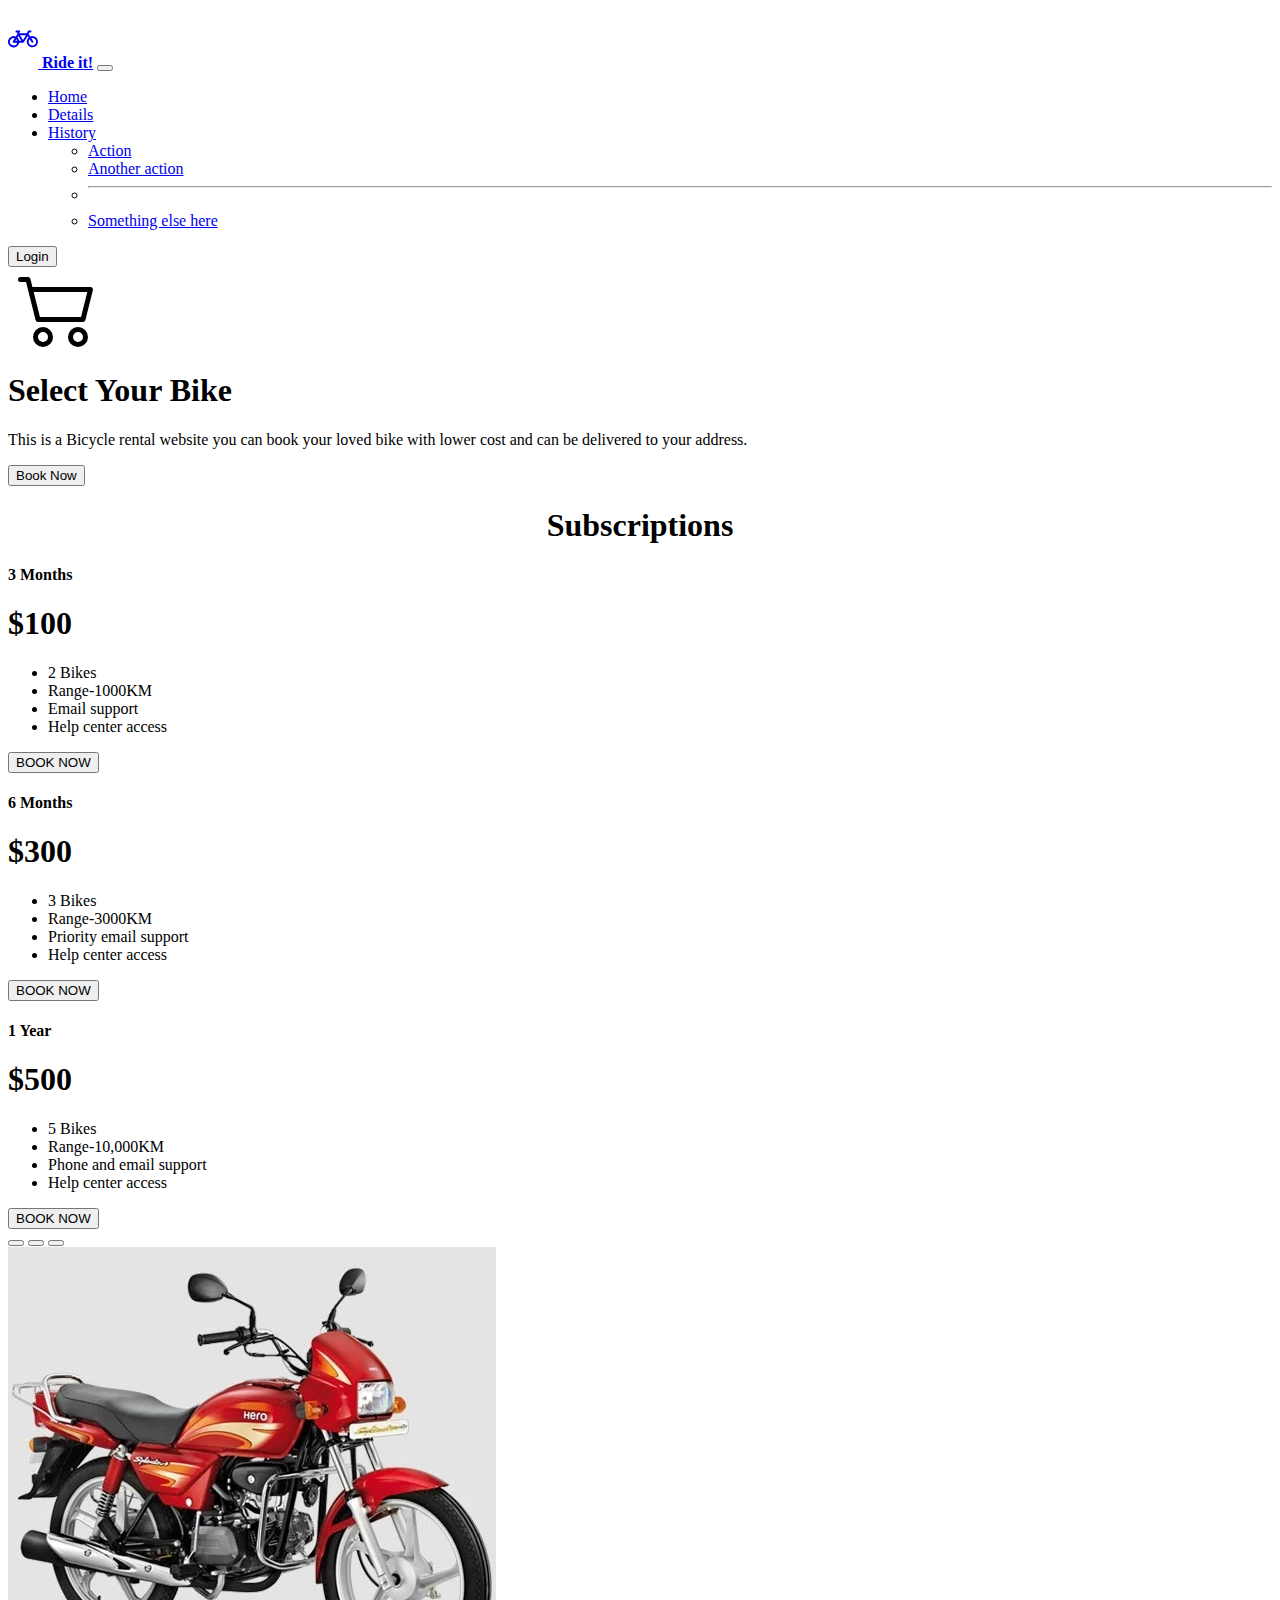
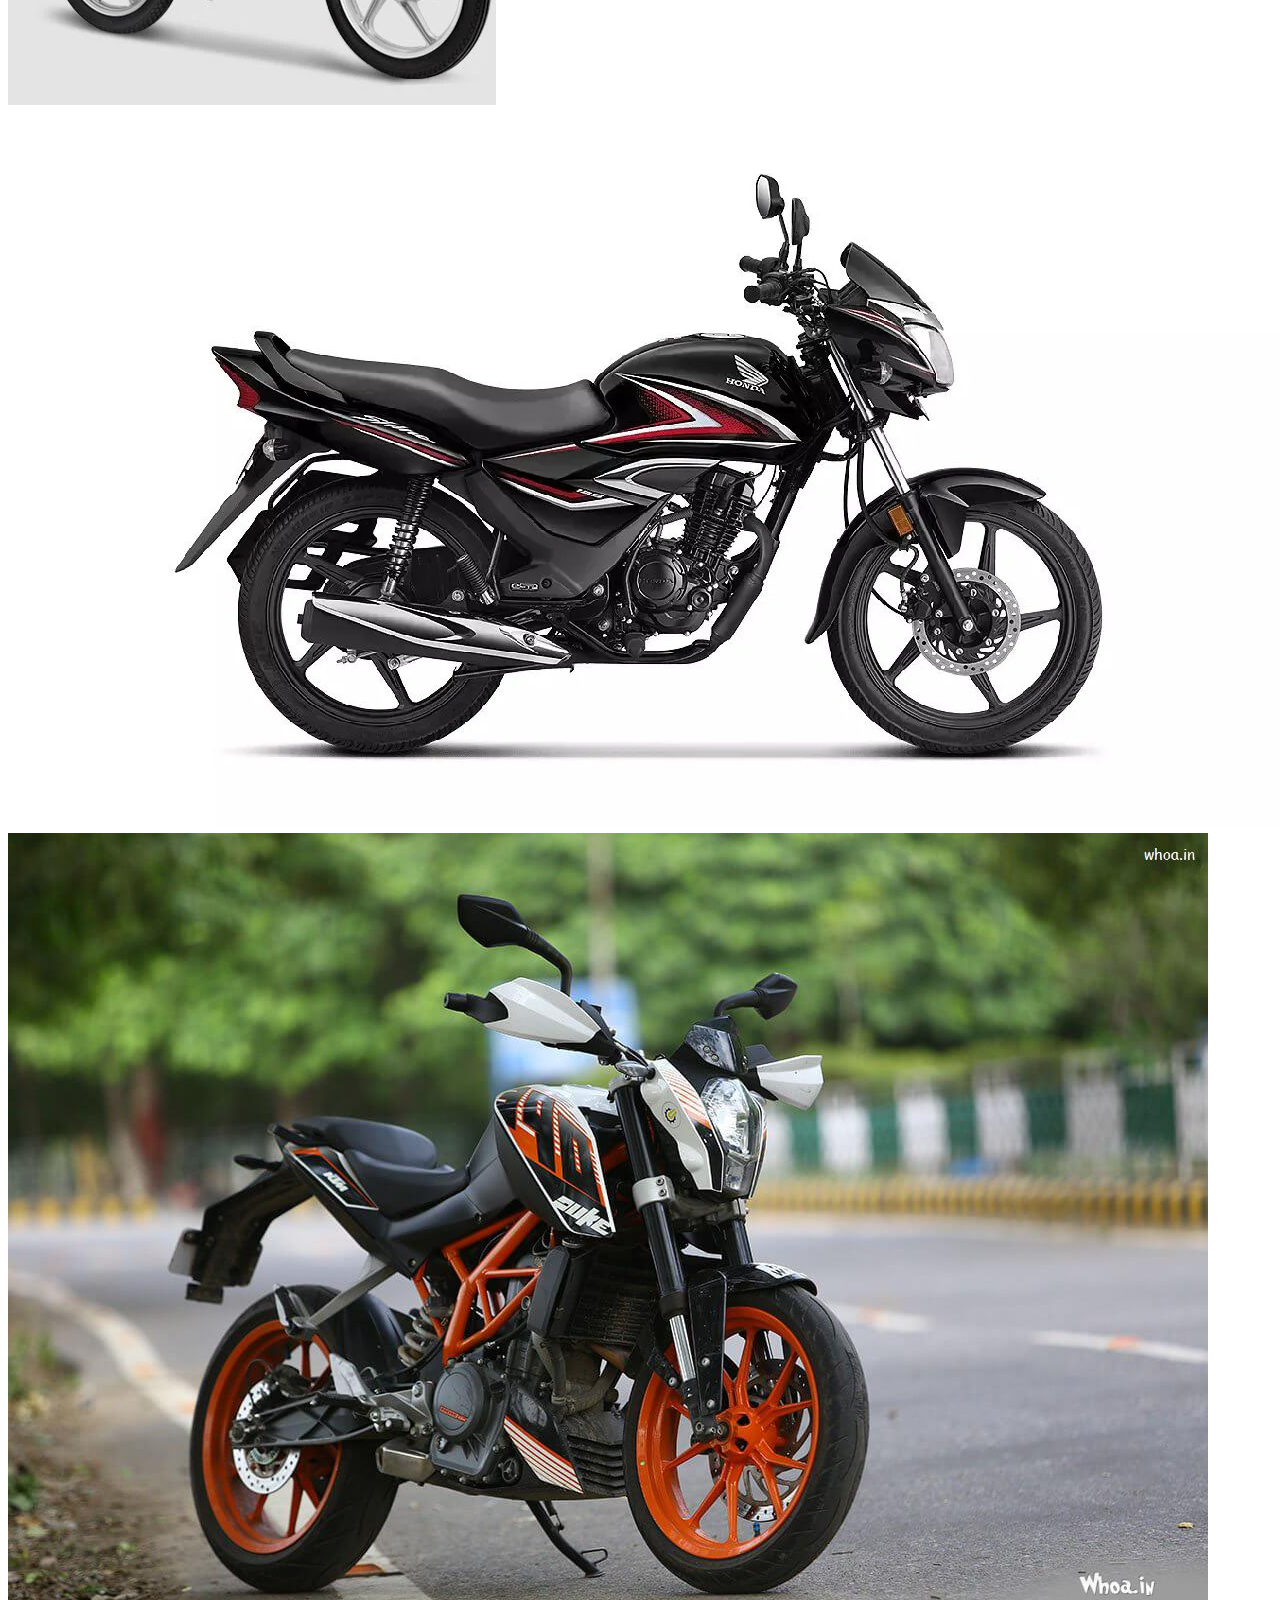
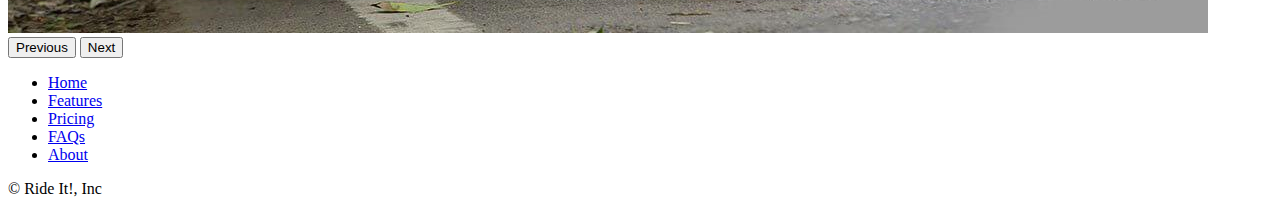
<file: index.html>
<!DOCTYPE html>
<html lang="en">

<head>
  <meta charset="UTF-8">
  <meta name="viewport" content="width=device-width, initial-scale=1.0">
  <title>Bootstrap Components</title>
  <link href="https://cdn.jsdelivr.net/npm/bootstrap@5.3.0-alpha2/dist/css/bootstrap.min.css" rel="stylesheet"
    integrity="sha384-aFq/bzH65dt+w6FI2ooMVUpc+21e0SRygnTpmBvdBgSdnuTN7QbdgL+OapgHtvPp" crossorigin="anonymous">
    <link rel="stylesheet" href="./style.css">
</head>

<body>
  <nav class="navbar navbar-expand-lg bg-body-tertiary">
    <div class="container-fluid">
      <a class="navbar-brand" href="#"><svg xmlns="http://www.w3.org/2000/svg" width="30" height="60" fill="currentColor" class="bi bi-bicycle" viewBox="0 0 16 16">
        <path d="M4 4.5a.5.5 0 0 1 .5-.5H6a.5.5 0 0 1 0 1v.5h4.14l.386-1.158A.5.5 0 0 1 11 4h1a.5.5 0 0 1 0 1h-.64l-.311.935.807 1.29a3 3 0 1 1-.848.53l-.508-.812-2.076 3.322A.5.5 0 0 1 8 10.5H5.959a3 3 0 1 1-1.815-3.274L5 5.856V5h-.5a.5.5 0 0 1-.5-.5m1.5 2.443-.508.814c.5.444.85 1.054.967 1.743h1.139zM8 9.057 9.598 6.5H6.402zM4.937 9.5a2 2 0 0 0-.487-.877l-.548.877zM3.603 8.092A2 2 0 1 0 4.937 10.5H3a.5.5 0 0 1-.424-.765zm7.947.53a2 2 0 1 0 .848-.53l1.026 1.643a.5.5 0 1 1-.848.53z"/>
      </svg><b> Ride it!</b></a>
      <button class="navbar-toggler" type="button" data-bs-toggle="collapse" data-bs-target="#navbarSupportedContent" aria-controls="navbarSupportedContent" aria-expanded="false" aria-label="Toggle navigation">
        <span class="navbar-toggler-icon"></span>
      </button>
      <div class="collapse navbar-collapse" id="navbarSupportedContent">
        <ul class="navbar-nav me-auto mb-2 mb-lg-0">
          <li class="nav-item">
            <a class="nav-link active" aria-current="page" href="#">Home</a>
          </li>
          <li class="nav-item">
            <a class="nav-link" href="#">Details</a>
          </li>
          <li class="nav-item dropdown">
            <a class="nav-link dropdown-toggle" href="#" role="button" data-bs-toggle="dropdown" aria-expanded="false">
             History
            </a>
            <ul class="dropdown-menu">
              <li><a class="dropdown-item" href="#">Action</a></li>
              <li><a class="dropdown-item" href="#">Another action</a></li>
              <li><hr class="dropdown-divider"></li>
              <li><a class="dropdown-item" href="#">Something else here</a></li>
            </ul>
          </li>
  
        </ul>
        <form class="d-flex" role="search">
          <button class="btn btn-outline-primary" type="submit"><a class="link" href="./login.html">Login</a></button>
        </form>
      </div>
    </div>
  </nav>
  <div class="p-5 text-center bg-body-tertiary rounded-3">
    <svg xmlns="http://www.w3.org/2000/svg" width="100" height="80" fill="currentColor" class="bi bi-cart2" viewBox="0 0 16 16">
      <path d="M0 2.5A.5.5 0 0 1 .5 2H2a.5.5 0 0 1 .485.379L2.89 4H14.5a.5.5 0 0 1 .485.621l-1.5 6A.5.5 0 0 1 13 11H4a.5.5 0 0 1-.485-.379L1.61 3H.5a.5.5 0 0 1-.5-.5M3.14 5l1.25 5h8.22l1.25-5zM5 13a1 1 0 1 0 0 2 1 1 0 0 0 0-2m-2 1a2 2 0 1 1 4 0 2 2 0 0 1-4 0m9-1a1 1 0 1 0 0 2 1 1 0 0 0 0-2m-2 1a2 2 0 1 1 4 0 2 2 0 0 1-4 0"/>
    </svg>
    <h1 class="text-body-emphasis">Select Your Bike </h1>
    <p class="col-lg-8 mx-auto fs-5 text-muted">
      This is a Bicycle rental website you can book your loved bike with lower cost and can be delivered to your address.
     </p>
    <div class="d-inline-flex gap-2 mb-5">
      <button type="button" class="btn btn-primary"
        style="--bs-btn-padding-y: .25rem; --bs-btn-padding-x: .5rem; --bs-btn-font-size: .75rem;">
  Book Now
</button>
    </div>
  </div>
  <div class="container py-3"></div>
  <h1 class="h1">Subscriptions</h1>
    <main>
      <div class="row row-cols-1 row-cols-md-3 mb-3 text-center">
        <div class="col">
          <div class="card mb-4 rounded-3 shadow-sm border-primary">
            <div class="card-header py-3 text-bg-primary">
              <h4 class="my-0 fw-normal"><b>3 Months</b></h4>
            </div>
            <div class="card-body">
              <h1 class="card-title pricing-card-title">$100<small class="text-body-secondary fw-light"></small></h1>
              <ul class="list-unstyled mt-3 mb-4">
                <li>2 Bikes</li>
                <li>Range-1000KM</li>
                <li>Email support</li>
                <li>Help center access</li>
              </ul>
              <button type="button" class="w-100 btn btn-lg btn-primary">BOOK NOW</button>
            </div>
          </div>
        </div>
        <div class="col">
          <div class="card mb-4 rounded-3 shadow-sm border-primary">
            <div class="card-header py-3 text-bg-primary">
              <h4 class="my-0 fw-normal"><b>6 Months</b></h4>
            </div>
            <div class="card-body">
              <h1 class="card-title pricing-card-title">$300<small class="text-body-secondary fw-light"></small></h1>
              <ul class="list-unstyled mt-3 mb-4">
                <li>3 Bikes</li>
                <li>Range-3000KM</li>
                <li>Priority email support</li>
                <li>Help center access</li>
              </ul>
              <button type="button" class="w-100 btn btn-lg btn-primary">BOOK NOW</button>
            </div>
          </div>
        </div>
        <div class="col">
          <div class="card mb-4 rounded-3 shadow-sm border-primary">
            <div class="card-header py-3 text-bg-primary border-primary">
              <h4 class="my-0 fw-normal">1 Year</h4>
            </div>
            <div class="card-body">
              <h1 class="card-title pricing-card-title">$500<small class="text-body-secondary fw-light"></small></h1>
              <ul class="list-unstyled mt-3 mb-4">
                <li>5 Bikes</li>
                <li>Range-10,000KM</li>
                <li>Phone and email support</li>
                <li>Help center access</li>
              </ul>
              <button type="button" class="w-100 btn btn-lg btn-primary">BOOK NOW</button>
            </div>
          </div>
      </div>
      </div>
      <div class="row row-cols-1 row-cols-md-3 mb-3 text-center">
        <div class="container">
      <div id="carouselExampleIndicators" class="carousel slide">
        <div class="carousel-indicators">
          <button type="button" data-bs-target="#carouselExampleIndicators" data-bs-slide-to="0" class="active" aria-current="true" aria-label="Slide 1"></button>
          <button type="button" data-bs-target="#carouselExampleIndicators" data-bs-slide-to="1" aria-label="Slide 2"></button>
          <button type="button" data-bs-target="#carouselExampleIndicators" data-bs-slide-to="2" aria-label="Slide 3"></button>
        </div>
        <div class="carousel-inner">
          <div class="carousel-item active">
            <img src="./images/hero-splendor-plus-500x500.webp" class="d-block w-100" alt="..." >
          </div>
          <div class="carousel-item">
            <img src="./images/Honda-Shine-Black.webp" class="d-block w-100" alt="...">
          </div>
          <div class="carousel-item">
            <img src="./images/racers-bike-images-high-resolutions.jpg" class="d-block w-100" alt="...">
          </div>
        </div>
        <button class="carousel-control-prev" type="button" data-bs-target="#carouselExampleIndicators" data-bs-slide="prev">
          <span class="carousel-control-prev-icon" aria-hidden="true"></span>
          <span class="visually-hidden">Previous</span>
        </button>
        <button class="carousel-control-next" type="button" data-bs-target="#carouselExampleIndicators" data-bs-slide="next">
          <span class="carousel-control-next-icon" aria-hidden="true"></span>
          <span class="visually-hidden">Next</span>
        </button>
        <script src="https://cdn.jsdelivr.net/npm/bootstrap@5.3.3/dist/js/bootstrap.bundle.min.js" integrity="sha384-YvpcrYf0tY3lHB60NNkmXc5s9fDVZLESaAA55NDzOxhy9GkcIdslK1eN7N6jIeHz" crossorigin="anonymous"></script>
      </div>
    </div>
    </div>
      <footer class="py-3 my-4">
      <ul class="nav justify-content-center border-bottom pb-3 mb-3">
        <li class="nav-item"><a href="#" class="nav-link px-2 text-body-secondary">Home</a></li>
        <li class="nav-item"><a href="#" class="nav-link px-2 text-body-secondary">Features</a></li>
        <li class="nav-item"><a href="#" class="nav-link px-2 text-body-secondary">Pricing</a></li>
        <li class="nav-item"><a href="#" class="nav-link px-2 text-body-secondary">FAQs</a></li>
        <li class="nav-item"><a href="#" class="nav-link px-2 text-body-secondary">About</a></li>
      </ul>
      <p class="text-center text-body-secondary">© Ride It!, Inc</p>

</body>
<script>

</script>


</html>
</file>
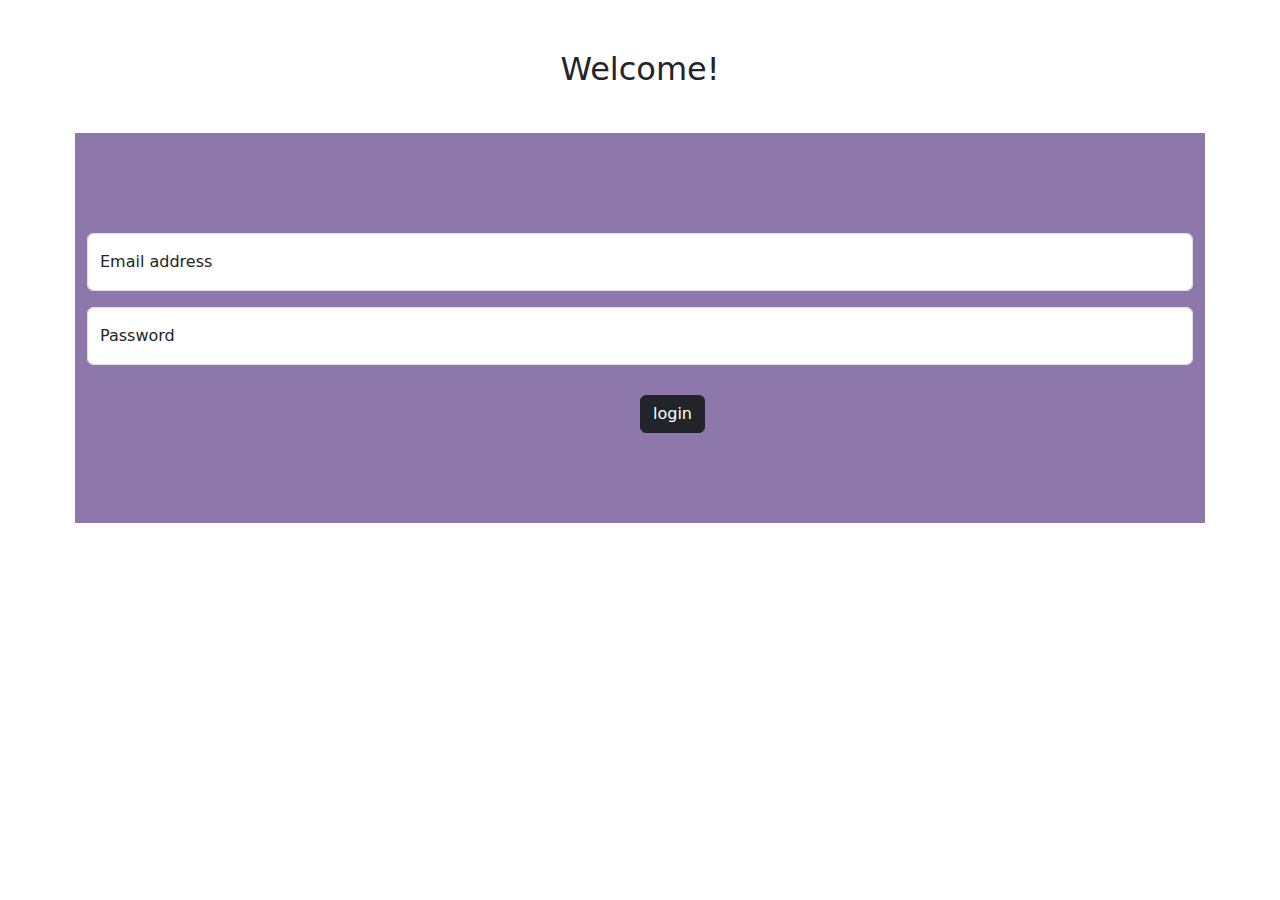
<file: login.html>
<!DOCTYPE html>
<html>
    <head>
        <meta charset="UTF-8">
        <meta name="viewport" content="width=device-width, initial-scale=1.0">
        <style>
            #tag{
                text-align: center;
                margin-top: 100px;
            }
            #body{
                background-color:#F9F6E6;
            }
            .container{
                height: 400px;
                border: 5px solid white;
                margin-top: 40px;
                background-color: #8D77AB;
                width: 30%;
            }
            .form{
                margin-top: 100px;
            }
            .tag1{
                text-align: center;
                margin-top: 50px;
            }
            .button{
                margin-left: 30%
            }
            .btn{
                margin-left: 50%;
                margin-top: 30px;
            }
        </style>
        <link href="https://cdn.jsdelivr.net/npm/bootstrap@5.3.3/dist/css/bootstrap.min.css" rel="stylesheet" integrity="sha384-QWTKZyjpPEjISv5WaRU9OFeRpok6YctnYmDr5pNlyT2bRjXh0JMhjY6hW+ALEwIH" crossorigin="anonymous">
    </head>
    <body>
        <h2 class="tag1">
            Welcome!
        </h2>
        <div class="container">
            <div class="form">
              <div class="form-floating mb-3">
                <input type="email" class="form-control" id="floatingInput" placeholder="name@example.com">
                <label for="floatingInput">Email address</label>
              </div>
              <div class="form-floating">
                <input type="password" class="form-control" id="floatingPassword" placeholder="Password">
                <label for="floatingPassword">Password</label>
              </div>
            </div>
            <button type="button" class="btn btn-dark">login</button>
        </div>
    </body>
</html>
</file>
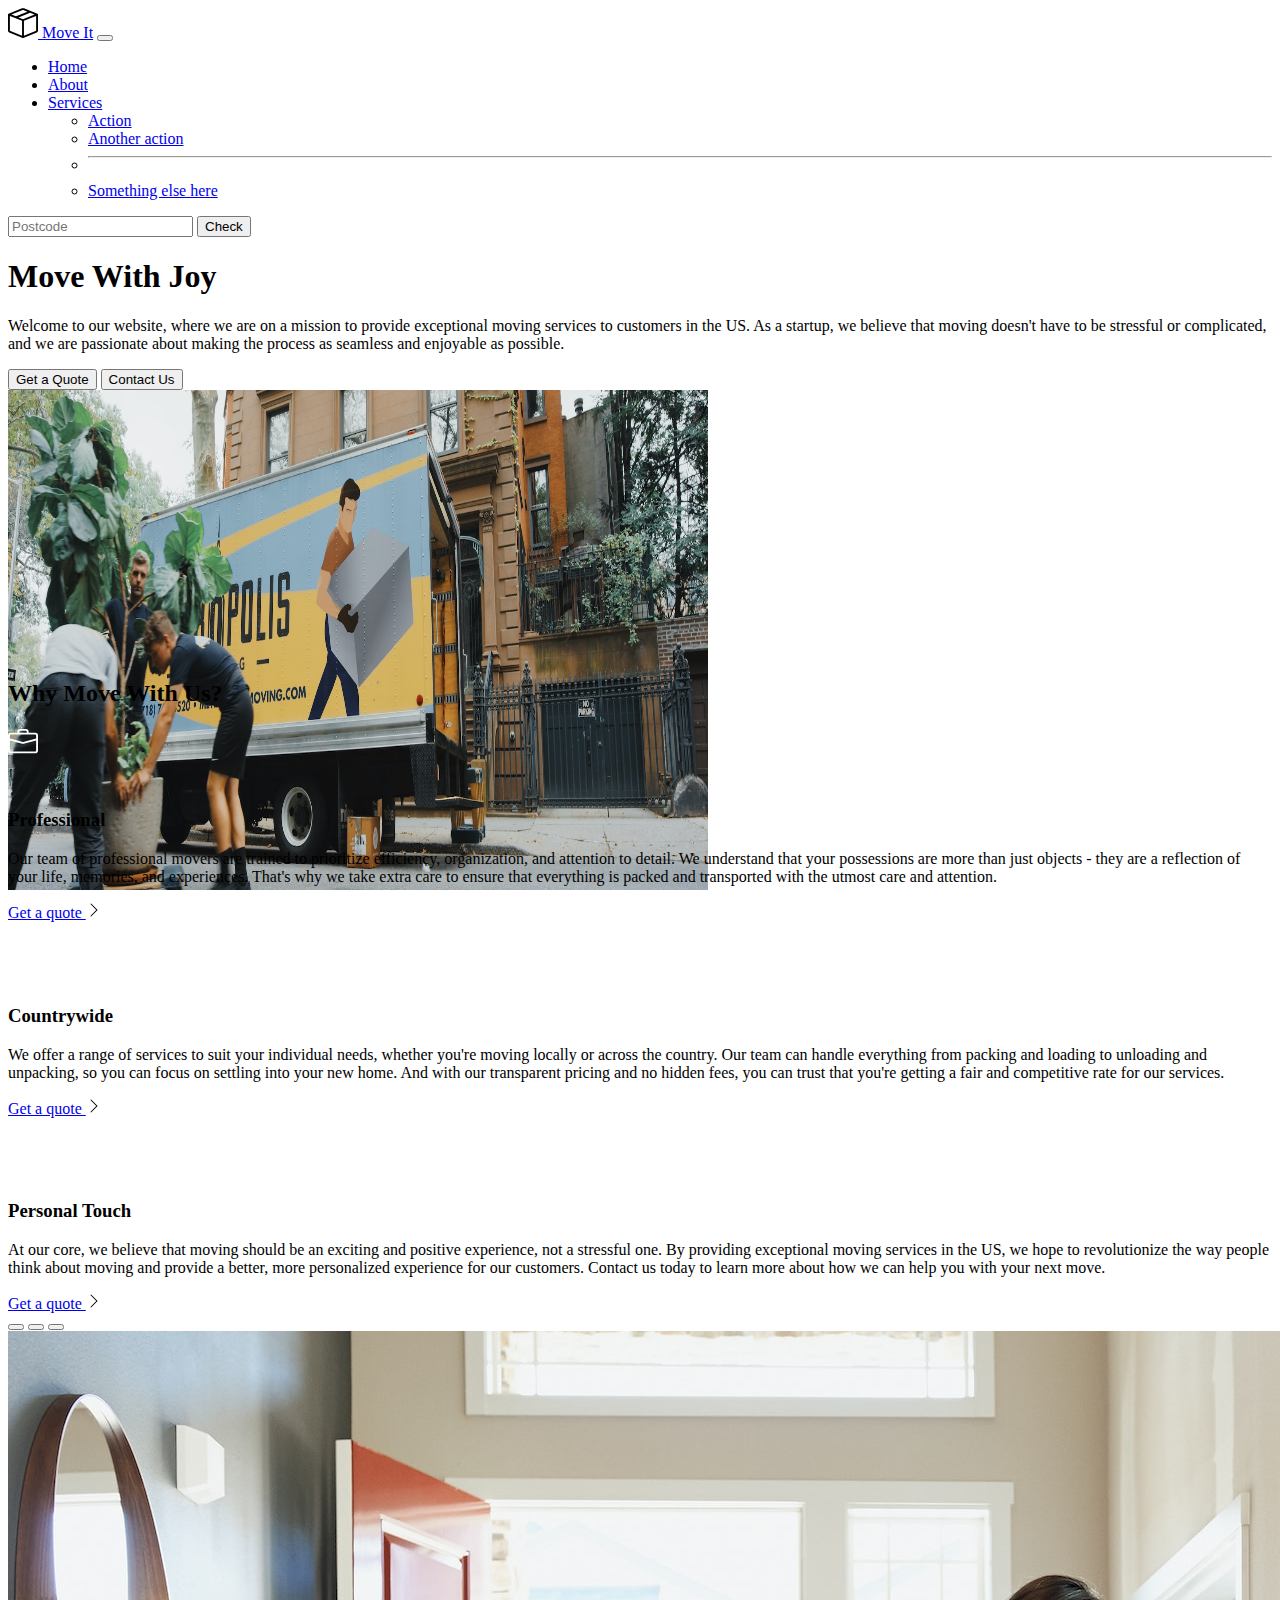
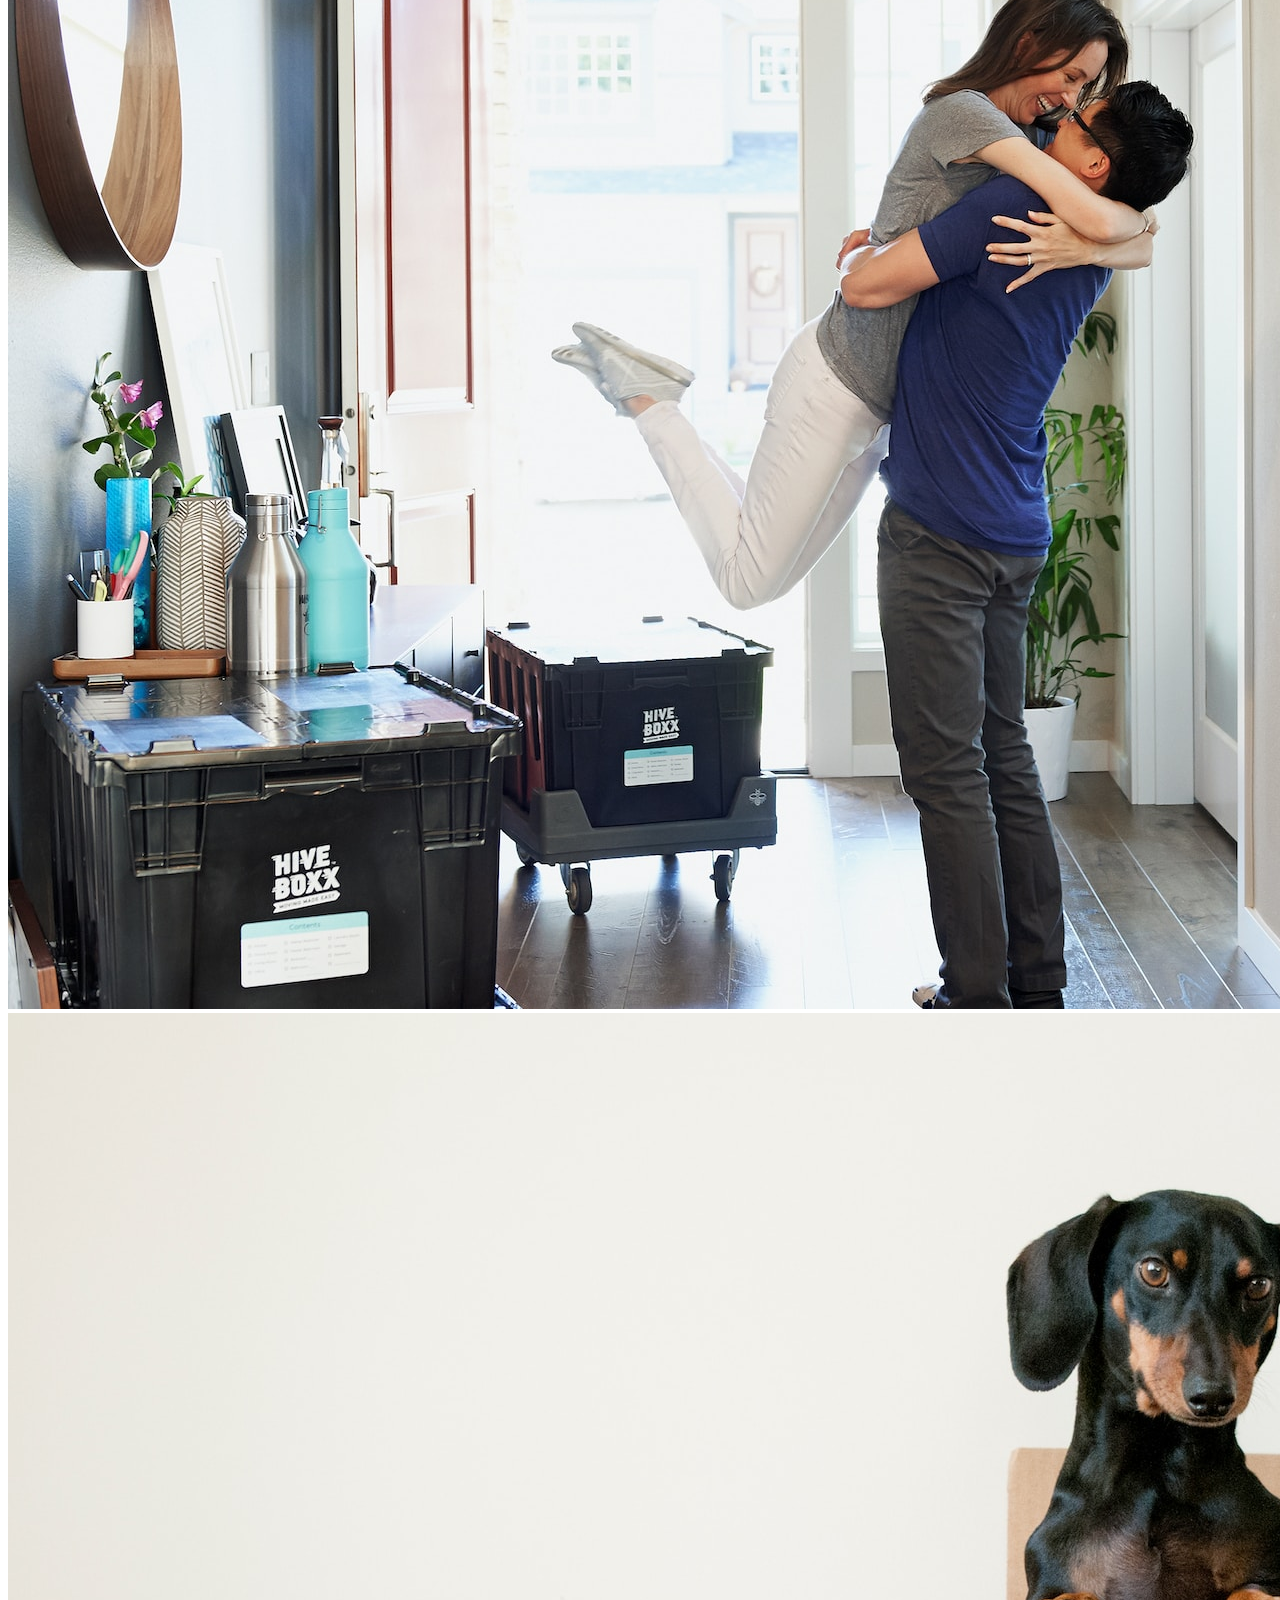
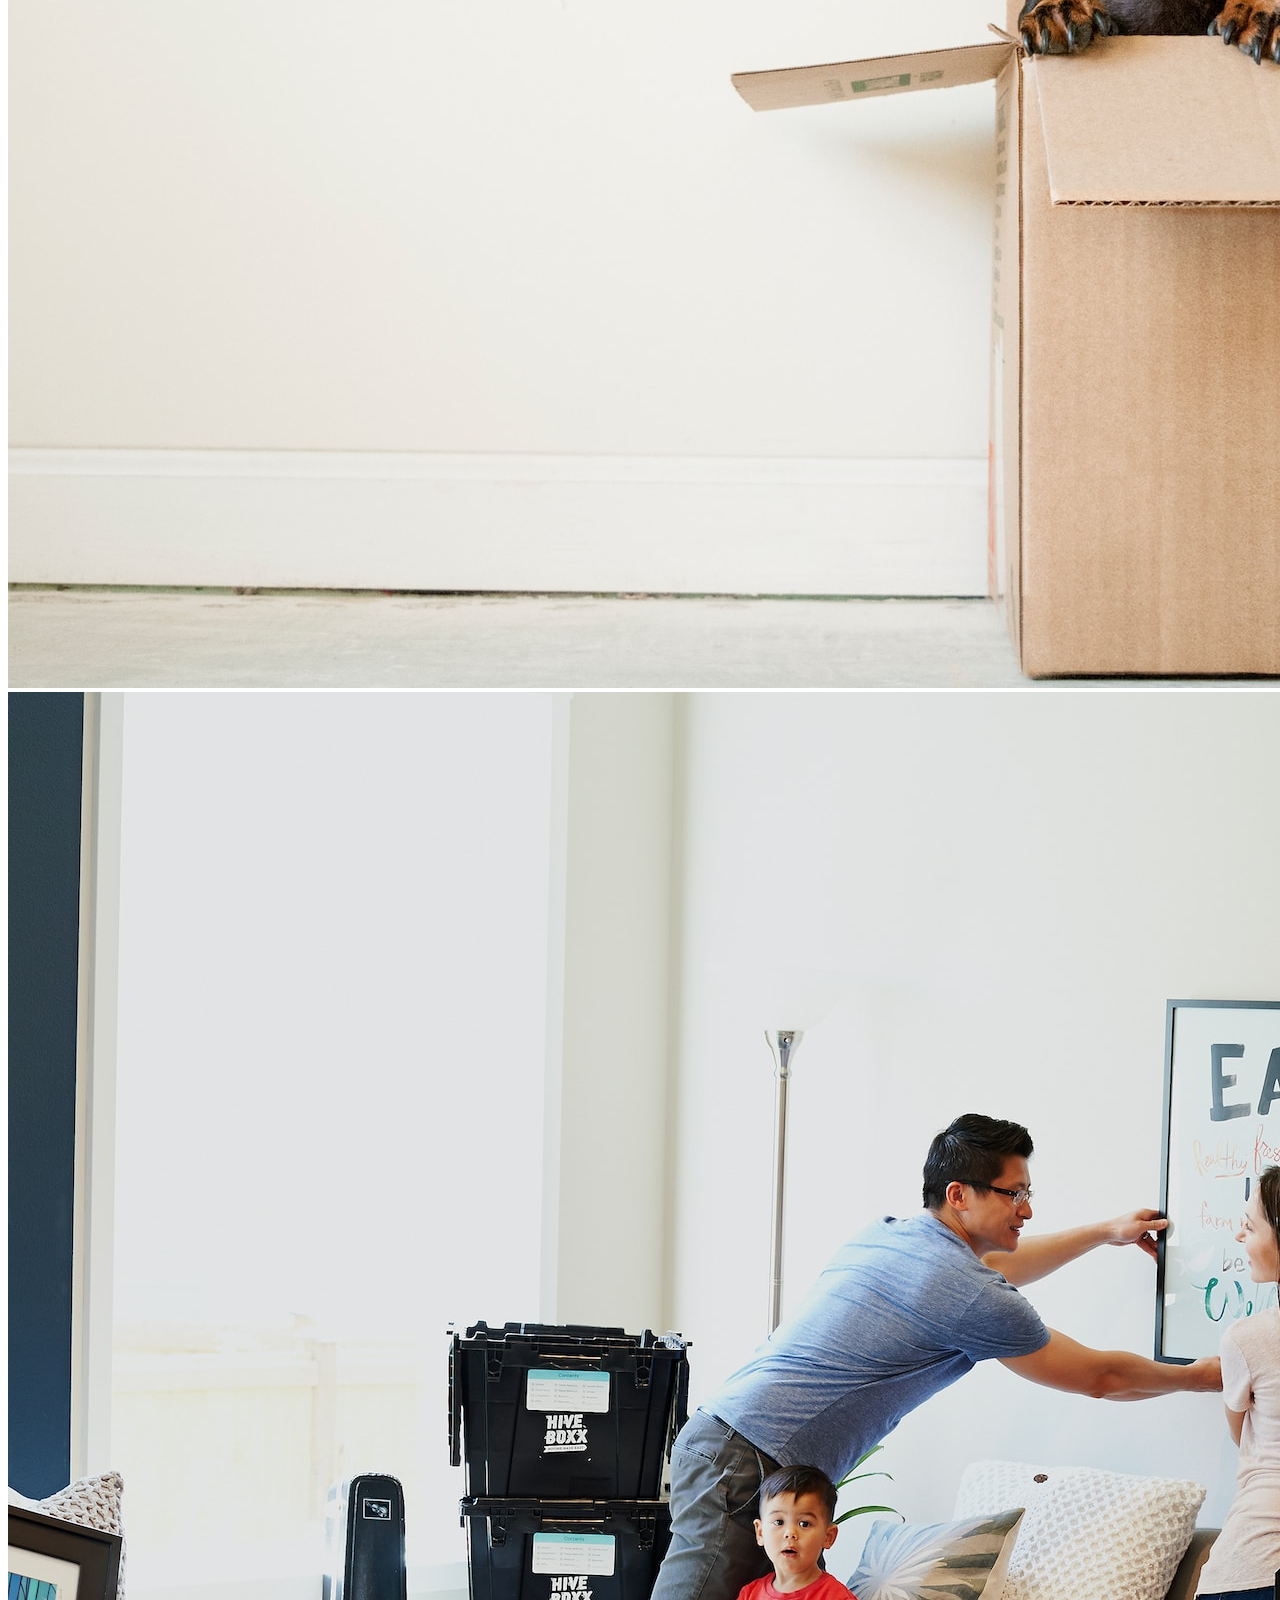
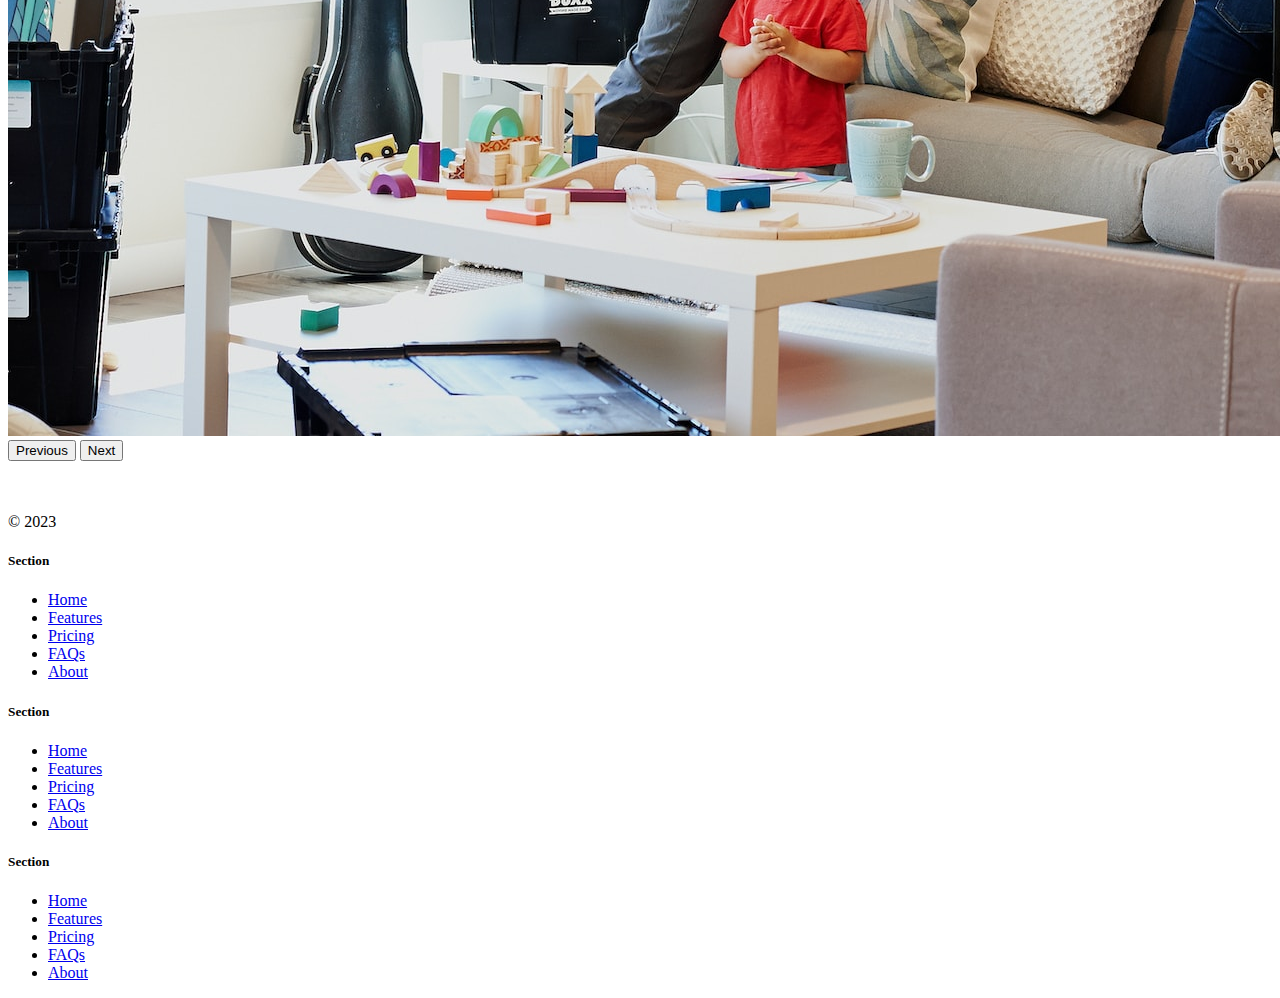
<file: solution.html>
<!DOCTYPE html>
<html lang="en">

<head>
  <meta charset="UTF-8">
  <meta name="viewport" content="width=device-width, initial-scale=1.0">
  <title>Bootstrap Components</title>
  <link href="https://cdn.jsdelivr.net/npm/bootstrap@5.3.0-alpha2/dist/css/bootstrap.min.css" rel="stylesheet"
    integrity="sha384-aFq/bzH65dt+w6FI2ooMVUpc+21e0SRygnTpmBvdBgSdnuTN7QbdgL+OapgHtvPp" crossorigin="anonymous">
  <style>
    .feature-icon {
      width: 4rem;
      height: 4rem;
      border-radius: 0.75rem;
    }
  </style>
</head>

<body>

  <nav class="navbar navbar-expand-lg bg-body-tertiary">
    <div class="container-fluid">
      <a class="navbar-brand" href="#"><img src="./box-seam.svg" alt="moveit brand icon" height="30"> Move It</a>
      <button class="navbar-toggler" type="button" data-bs-toggle="collapse" data-bs-target="#navbarSupportedContent"
        aria-controls="navbarSupportedContent" aria-expanded="false" aria-label="Toggle navigation">
        <span class="navbar-toggler-icon"></span>
      </button>
      <div class="collapse navbar-collapse" id="navbarSupportedContent">
        <ul class="navbar-nav me-auto mb-2 mb-lg-0">
          <li class="nav-item">
            <a class="nav-link active" aria-current="page" href="#">Home</a>
          </li>
          <li class="nav-item">
            <a class="nav-link" href="#">About</a>
          </li>
          <li class="nav-item dropdown">
            <a class="nav-link dropdown-toggle" href="#" role="button" data-bs-toggle="dropdown" aria-expanded="false">
              Services
            </a>
            <ul class="dropdown-menu">
              <li><a class="dropdown-item" href="#">Action</a></li>
              <li><a class="dropdown-item" href="#">Another action</a></li>
              <li>
                <hr class="dropdown-divider">
              </li>
              <li><a class="dropdown-item" href="#">Something else here</a></li>
            </ul>
          </li>
        </ul>
        <form class="d-flex" role="search">
          <input class="form-control me-2" type="search" placeholder="Postcode" aria-label="Search">
          <button class="btn btn-outline-success" type="submit">Check</button>
        </form>
      </div>
    </div>
  </nav>


  <div class="px-4 pt-5 my-5 text-center border-bottom">
    <h1 class="display-4 fw-bold text-body-emphasis">Move With Joy</h1>
    <div class="col-lg-6 mx-auto">
      <p class="lead mb-4">Welcome to our website, where we are on a mission to provide exceptional moving services to
        customers in the US. As a
        startup, we believe that moving doesn't have to be stressful or complicated, and we are passionate about making
        the
        process as seamless and enjoyable as possible.
      </p>
      <div class="d-grid gap-2 d-sm-flex justify-content-sm-center mb-5">
        <button type="button" class="btn btn-primary btn-lg px-4 me-sm-3">Get a Quote</button>
        <button type="button" class="btn btn-outline-secondary btn-lg px-4">Contact Us</button>
      </div>
    </div>
    <div class="overflow-hidden" style="max-height: 30vh;">
      <div class="container px-5">
        <img src="./moving-van.jpg" class="img-fluid border rounded-3 shadow-lg mb-4" alt="Example image" width="700"
          height="500" loading="lazy">
      </div>
    </div>
  </div>

  <div class="container px-4 py-5" id="featured-3">
    <h2 class="pb-2 border-bottom">Why Move With Us?</h2>
    <div class="row g-4 py-5 row-cols-1 row-cols-lg-3">
      <div class="feature col">
        <div
          class="feature-icon d-inline-flex align-items-center justify-content-center text-bg-primary bg-gradient fs-2 mb-3">
          <img src="./briefcase.svg" alt="briefcase" height="30">
        </div>
        <h3 class="fs-2">Professional</h3>
        <p>Our team of professional movers are trained to prioritize efficiency, organization, and attention to detail.
          We
          understand that your possessions are more than just objects - they are a reflection of your life, memories,
          and
          experiences. That's why we take extra care to ensure that everything is packed and transported with the utmost
          care and
          attention.</p>
        <a href="#" class="icon-link">
          Get a quote
          <img src="./chevron-right.svg" alt="chevron-right">
        </a>
      </div>
      <div class="feature col">
        <div
          class="feature-icon d-inline-flex align-items-center justify-content-center text-bg-primary bg-gradient fs-2 mb-3">
          <img src="./bus-front.svg" alt="bus-front" height="30">
        </div>
        <h3 class="fs-2">Countrywide</h3>
        <p>We offer a range of services to suit your individual needs, whether you're moving locally or across the
          country. Our
          team can handle everything from packing and loading to unloading and unpacking, so you can focus on settling
          into your
          new home. And with our transparent pricing and no hidden fees, you can trust that you're getting a fair and
          competitive
          rate for our services.</p>
        <a href="#" class="icon-link">
          Get a quote
          <img src="./chevron-right.svg" alt="chevron-right">
        </a>
      </div>
      <div class="feature col">
        <div
          class="feature-icon d-inline-flex align-items-center justify-content-center text-bg-primary bg-gradient fs-2 mb-3">
          <img src="./chat-square-heart.svg" alt="chat-square-heart" height="30">
        </div>
        <h3 class="fs-2">Personal Touch</h3>
        <p>At our core, we believe that moving should be an exciting and positive experience, not a stressful one. By
          providing
          exceptional moving services in the US, we hope to revolutionize the way people think about moving and provide
          a better,
          more personalized experience for our customers. Contact us today to learn more about how we can help you with
          your next
          move.</p>
        <a href="#" class="icon-link">
          Get a quote
          <img src="./chevron-right.svg" alt="chevron-right">
        </a>
      </div>
    </div>
  </div>
  <div class="container">
    <div id="carouselExampleIndicators" class="carousel slide">
      <div class="carousel-indicators">
        <button type="button" data-bs-target="#carouselExampleIndicators" data-bs-slide-to="0" class="active"
          aria-current="true" aria-label="Slide 1"></button>
        <button type="button" data-bs-target="#carouselExampleIndicators" data-bs-slide-to="1"
          aria-label="Slide 2"></button>
        <button type="button" data-bs-target="#carouselExampleIndicators" data-bs-slide-to="2"
          aria-label="Slide 3"></button>
      </div>
      <div class="carousel-inner">
        <div class="carousel-item active">
          <img src="./couple.jpg" class="d-block w-100" alt="couple">
        </div>
        <div class="carousel-item">
          <img src="./dog.jpg" class="d-block w-100" alt="dog">
        </div>
        <div class="carousel-item">
          <img src="./family.jpg" class="d-block w-100" alt="family">
        </div>
      </div>
      <button class="carousel-control-prev" type="button" data-bs-target="#carouselExampleIndicators"
        data-bs-slide="prev">
        <span class="carousel-control-prev-icon" aria-hidden="true"></span>
        <span class="visually-hidden">Previous</span>
      </button>
      <button class="carousel-control-next" type="button" data-bs-target="#carouselExampleIndicators"
        data-bs-slide="next">
        <span class="carousel-control-next-icon" aria-hidden="true"></span>
        <span class="visually-hidden">Next</span>
      </button>
    </div>
  </div>

  <div class="container">
    <footer class="row row-cols-1 row-cols-sm-2 row-cols-md-5 py-5 my-5 border-top">
      <div class="col mb-3">
        <a href="/" class="d-flex align-items-center mb-3 link-body-emphasis text-decoration-none">
          <svg class="bi me-2" width="40" height="32">
            <use xlink:href="#bootstrap"></use>
          </svg>
        </a>
        <p class="text-body-secondary">© 2023</p>
      </div>

      <div class="col mb-3">

      </div>

      <div class="col mb-3">
        <h5>Section</h5>
        <ul class="nav flex-column">
          <li class="nav-item mb-2"><a href="#" class="nav-link p-0 text-body-secondary">Home</a></li>
          <li class="nav-item mb-2"><a href="#" class="nav-link p-0 text-body-secondary">Features</a></li>
          <li class="nav-item mb-2"><a href="#" class="nav-link p-0 text-body-secondary">Pricing</a></li>
          <li class="nav-item mb-2"><a href="#" class="nav-link p-0 text-body-secondary">FAQs</a></li>
          <li class="nav-item mb-2"><a href="#" class="nav-link p-0 text-body-secondary">About</a></li>
        </ul>
      </div>

      <div class="col mb-3">
        <h5>Section</h5>
        <ul class="nav flex-column">
          <li class="nav-item mb-2"><a href="#" class="nav-link p-0 text-body-secondary">Home</a></li>
          <li class="nav-item mb-2"><a href="#" class="nav-link p-0 text-body-secondary">Features</a></li>
          <li class="nav-item mb-2"><a href="#" class="nav-link p-0 text-body-secondary">Pricing</a></li>
          <li class="nav-item mb-2"><a href="#" class="nav-link p-0 text-body-secondary">FAQs</a></li>
          <li class="nav-item mb-2"><a href="#" class="nav-link p-0 text-body-secondary">About</a></li>
        </ul>
      </div>

      <div class="col mb-3">
        <h5>Section</h5>
        <ul class="nav flex-column">
          <li class="nav-item mb-2"><a href="#" class="nav-link p-0 text-body-secondary">Home</a></li>
          <li class="nav-item mb-2"><a href="#" class="nav-link p-0 text-body-secondary">Features</a></li>
          <li class="nav-item mb-2"><a href="#" class="nav-link p-0 text-body-secondary">Pricing</a></li>
          <li class="nav-item mb-2"><a href="#" class="nav-link p-0 text-body-secondary">FAQs</a></li>
          <li class="nav-item mb-2"><a href="#" class="nav-link p-0 text-body-secondary">About</a></li>
        </ul>
      </div>
    </footer>
  </div>
  <script src="https://cdn.jsdelivr.net/npm/bootstrap@5.3.0-alpha3/dist/js/bootstrap.bundle.min.js"
    integrity="sha384-ENjdO4Dr2bkBIFxQpeoTz1HIcje39Wm4jDKdf19U8gI4ddQ3GYNS7NTKfAdVQSZe"
    crossorigin="anonymous"></script>
</body>

</html>
</file>
<file: style.css>
.h1{
  text-align: center;
}
.link{
    text-decoration: none;
    color: black;
   }
</file>
